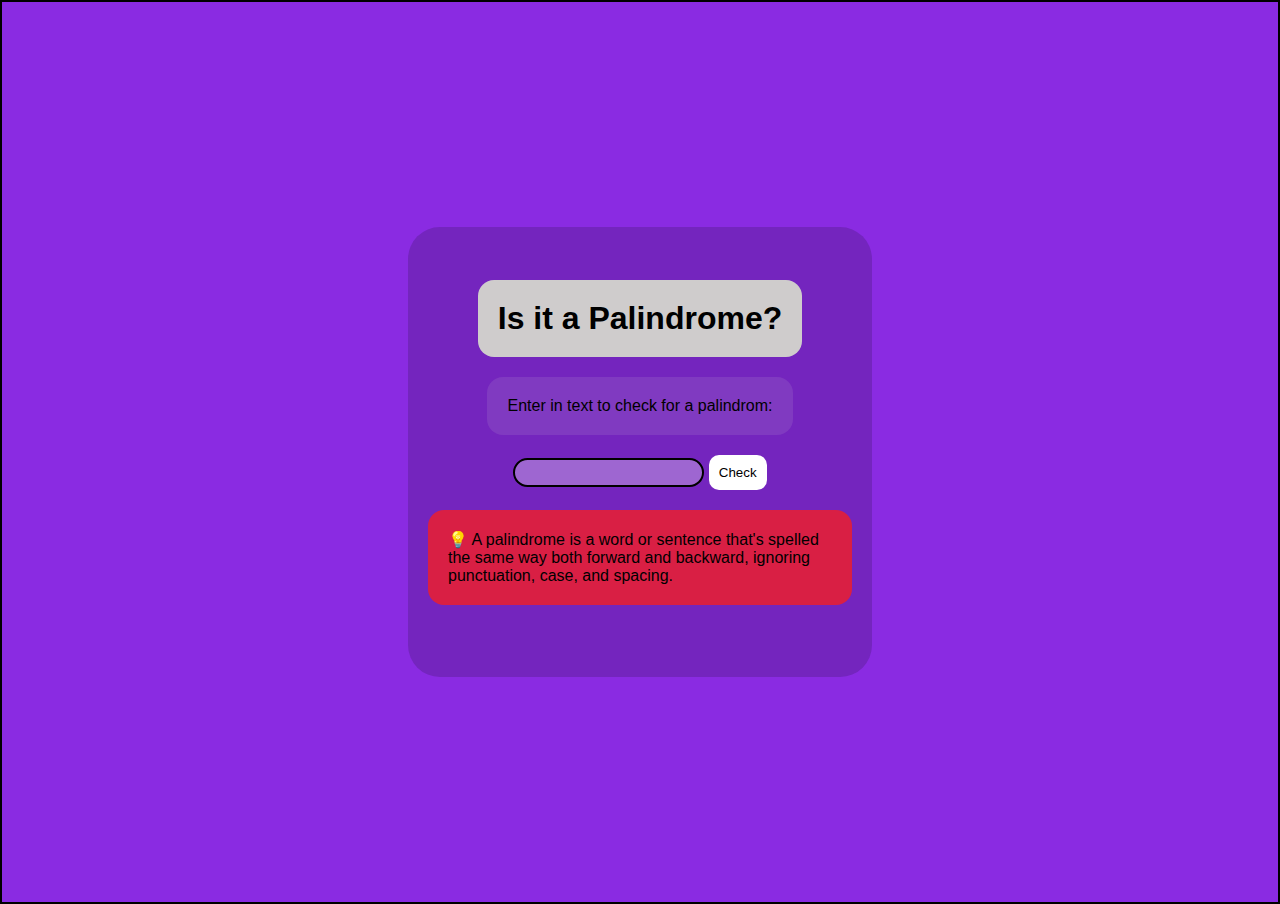
<file: Pallindrome/index.html>
<!DOCTYPE html>
<html lang="en">
<head>
    <meta charset="UTF-8">
    <meta name="viewport" content="width=device-width, initial-scale=1.0">
    <title>Document</title>
    <link rel="stylesheet" href="style.css">
</head>
<body>
    <div class="box">
        <h1 class="text heading">Is it a Palindrome?</h1>
    <p class="text">Enter in text to check for a palindrom: </p>
    <div class="input-container">
        <input type="text" required>
        <button>Check</button>
    </div>
    <p class=" last" >💡 A palindrome is a word or sentence that's spelled the same way both forward and backward, ignoring punctuation, case, and spacing.</p>
    </div>
</body>
</html>
</file>
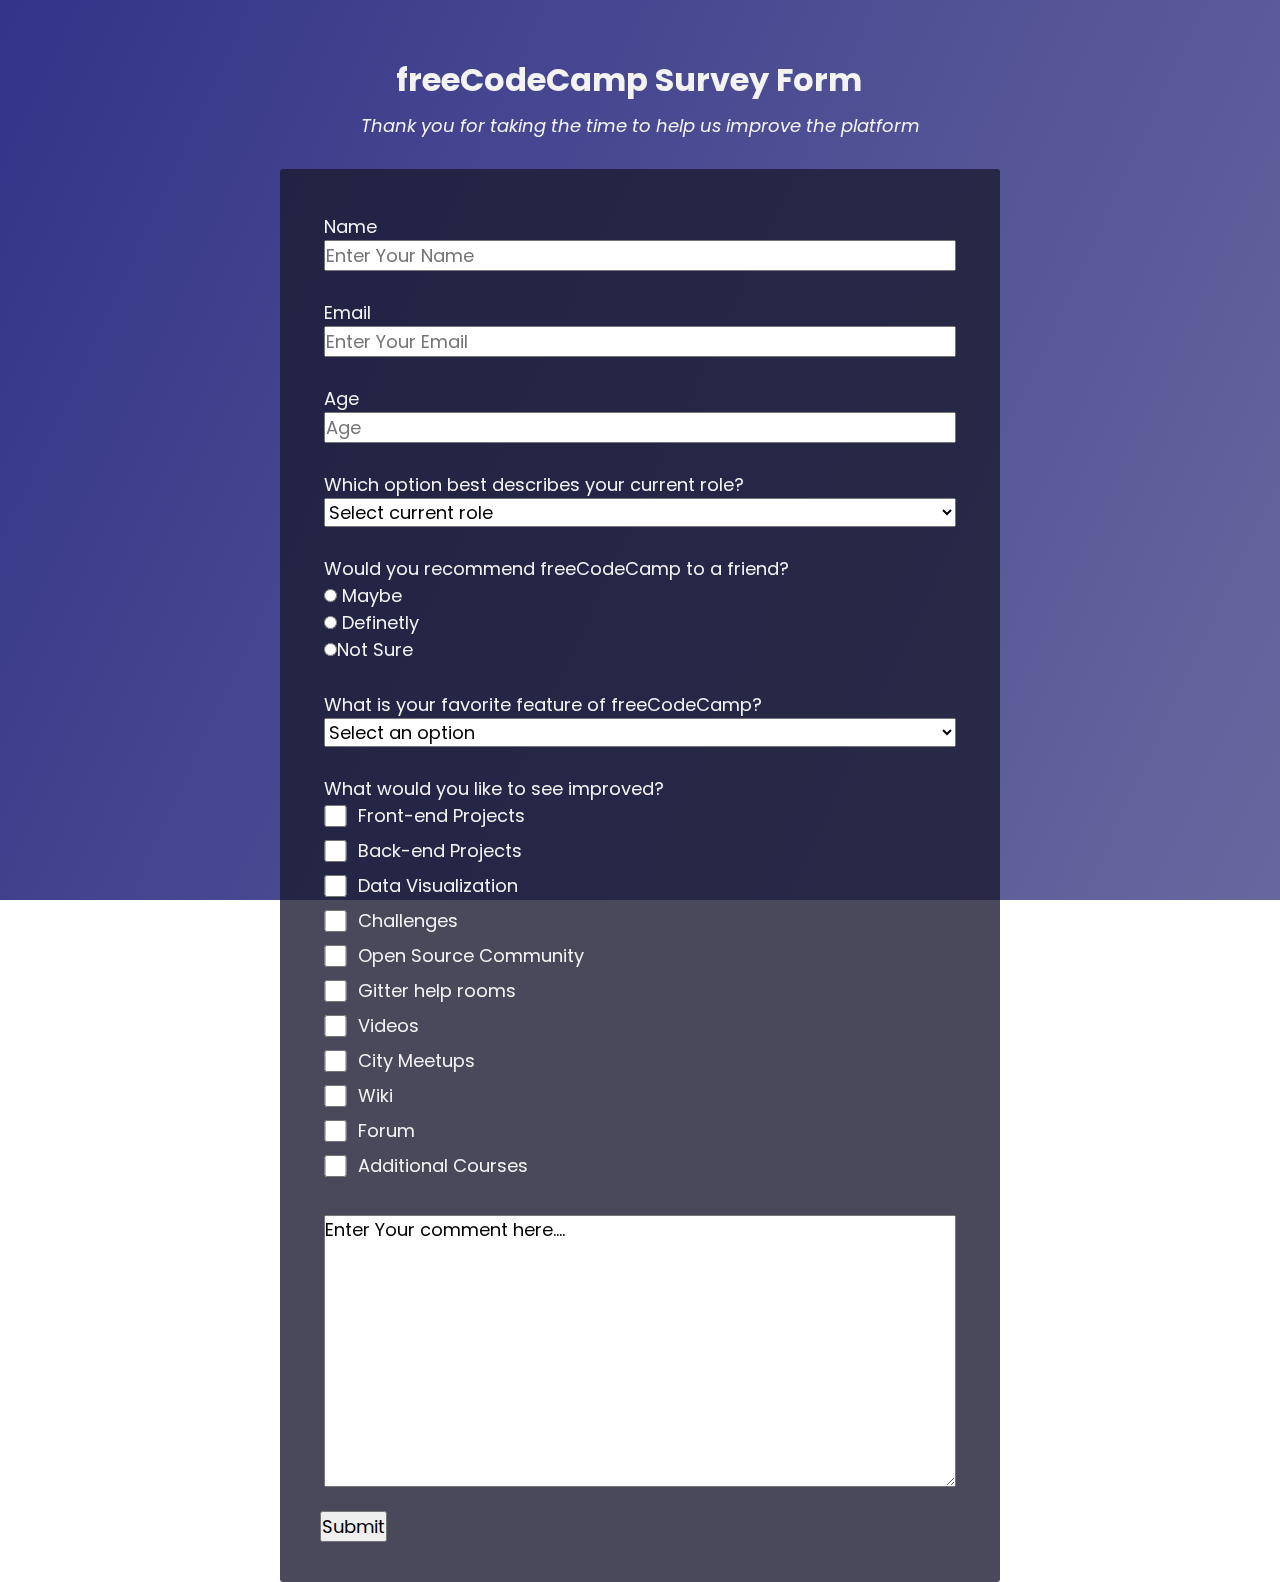
<file: project 1/index.html>
<!DOCTYPE html>
<html lang="en">
<head>
    <meta charset="UTF-8">
    <meta name="viewport" content="width=device-width, initial-scale=1.0">
    <title>Document</title>
    <link rel="stylesheet" href="style.css">
</head>
<body>
    <div class="container">
    <div class="header">
    <h1 id="title">freeCodeCamp Survey Form</h1>
    <p id="description">Thank you for taking the time to help us improve the platform</p>
    </div>
    <form id="survey-form">
        <div class="form-group">
        <label for="name-label">Name</label>
            <input type="text" name="name" id="name" placeholder="Enter Your Name" required>
        </div>
        <div class="form-group">
        <label for="email-label">Email</label>
        <input type="email" name="email" id="email" placeholder="Enter Your Email">
        </div>
        <div class="form-group">
        <label for="number-label">Age</label>
        <input type="" name="Age" min="10" max="99" id="number" placeholder="Age">
        </div>
        <div class="form-group">
        <label for="Current-role">Which option best describes your current role?</label>
        <select name="" id="dropdown">
            <option value="">Select current role</option>
            <option value="Student">Student</option>
            <option value="Full Time Job">Full Time Job</option>
            <option value="Full Time Learner">Full Time Learner</option>
            <option value="Prefer Not To say">Prefer Not To say</option>
            <option value="Others">Others</option>
        </select>
        </div>
        <div class="form-group">
        <label for="recommend">Would you recommend freeCodeCamp to a friend?</label>
            <label><input type="radio" name="recommend" id="recommend" value="Maybe"> Maybe</label>
            <label><input type="radio" name="recommend" id="recommend"
                value="Definetly"> Definetly</label>
            <label><input type="radio" name="recommend" id="recommend"
                value="Not Sure">Not Sure</label>
        </div>
        <div class="form-group">
        <label for="Current-role">What is your favorite feature of freeCodeCamp?</label>
            <select name="" id="Current-role">
                <option value="">Select an option</option>
                <option value="Challenges">Challenges</option>
                <option value="Projects">Projects</option>
                <option value="Community">Community</option>
                <option value="Open source">Open source</option>
            </select>
        </div>
        <div class="checkbox-group form-group">
        <label for="Improved"></label>
        What would you like to see improved?
        <label class="checkbox"><input type="checkbox" class="input-checkbox">Front-end Projects</label>
        <label class="checkbox"><input type="checkbox" class="input-checkbox">Back-end Projects</label>
        <label class="checkbox"><input type="checkbox" class="input-checkbox">Data Visualization</label>
        <label class="checkbox"><input type="checkbox" class="input-checkbox">Challenges</label>
        <label class="checkbox"><input type="checkbox" class="input-checkbox">Open Source Community</label>
        <label class="checkbox"><input type="checkbox" class="input-checkbox">Gitter help rooms</label>
        <label class="checkbox"><input type="checkbox" class="input-checkbox">Videos</label>
        <label class="checkbox"><input type="checkbox" class="input-checkbox">City Meetups</label>
        <label class="checkbox"><input type="checkbox" class="input-checkbox">Wiki</label>
        <label class="checkbox"><input type="checkbox" class="input-checkbox">Forum</label>
        <label class="checkbox"><input type="checkbox" class="input-checkbox">Additional Courses</label>
        
        </div>
        <div class="form-group">
        <textarea name="comment" id="comment" cols="30" rows="10">Enter Your comment here....</textarea>
        </div>
        <button id="Submit" type="submit">Submit</button>
    </form>
</div>
</body>
</html>
</file>
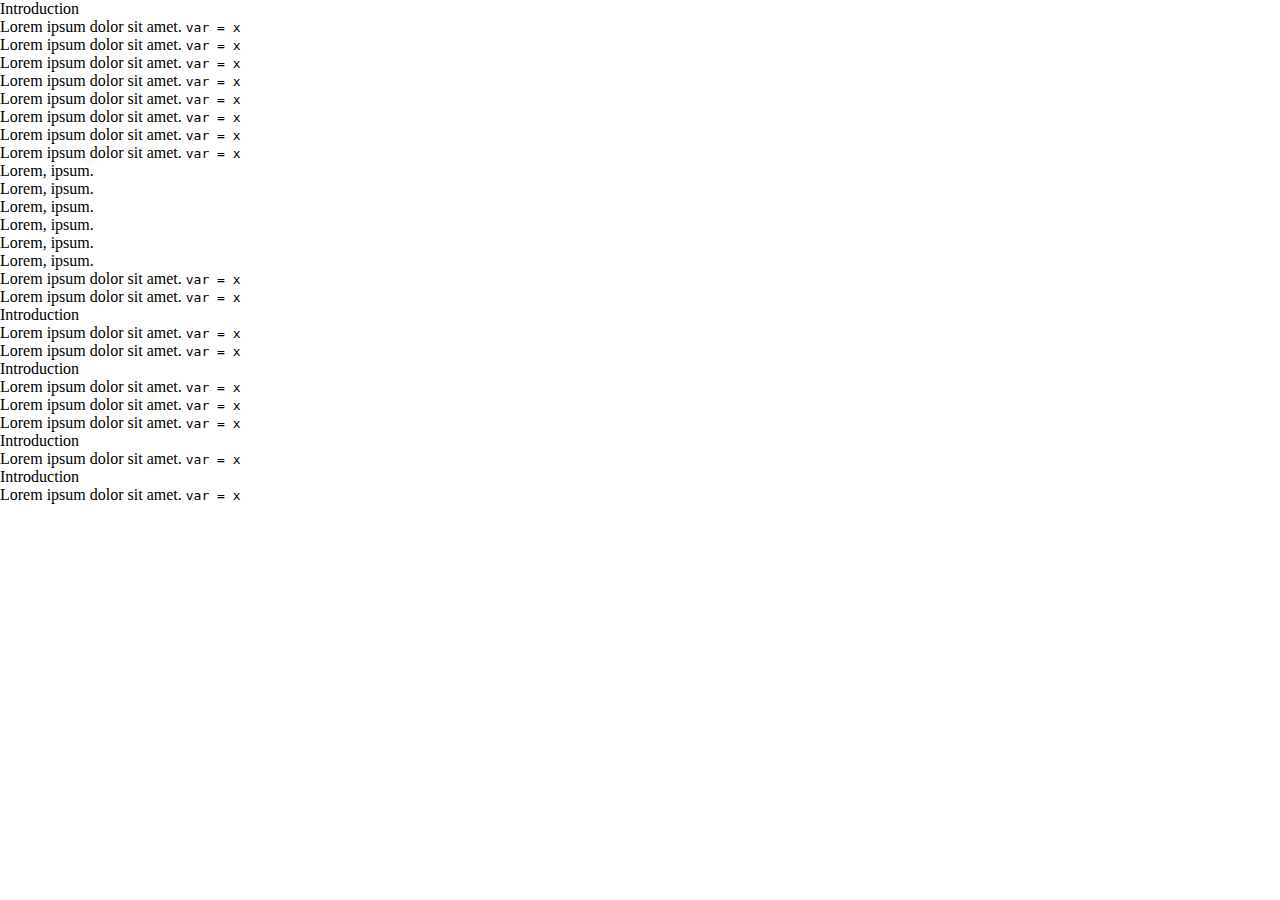
<file: project 3/index.html>
<!DOCTYPE html>
<html lang="en">
<head>
    <meta charset="UTF-8">
    <meta name="viewport" content="width=device-width, initial-scale=1.0">
    <title>Document</title>
    <link rel="stylesheet" href="style.css">
</head>
<body>
    <main id="main-doc">
        <section class="main-section" id="Introduction">
            <header>Introduction</header>
<p>Lorem ipsum dolor sit amet. <code>var = x</code></p>
<p>Lorem ipsum dolor sit amet. <code>var = x</code></p>
<p>Lorem ipsum dolor sit amet. <code>var = x</code></p>
<p>Lorem ipsum dolor sit amet. <code>var = x</code></p>
<p>Lorem ipsum dolor sit amet. <code>var = x</code></p>
<p>Lorem ipsum dolor sit amet. <code>var = x</code></p>
<p>Lorem ipsum dolor sit amet. <code>var = x</code></p>
<p>Lorem ipsum dolor sit amet. <code>var = x</code></p>
<ul>
    <li>Lorem, ipsum.</li>
    <li>Lorem, ipsum.</li>
    <li>Lorem, ipsum.</li>
    <li>Lorem, ipsum.</li>
    <li>Lorem, ipsum.</li>
    <li>Lorem, ipsum.</li>
</ul>
<p>Lorem ipsum dolor sit amet. <code>var = x</code></p>
<p>Lorem ipsum dolor sit amet. <code>var = x</code></p>
        </section>
        <section class="main-section" id="What_you_should_already_know">
            <header>Introduction</header>
<p>Lorem ipsum dolor sit amet. <code>var = x</code></p>

<p>Lorem ipsum dolor sit amet. <code>var = x</code></p>
        </section>
        <section class="main-section" id=JavaScript_and_Java"> 
            <header>Introduction</header>
<p>Lorem ipsum dolor sit amet. <code>var = x</code></p>
<p>Lorem ipsum dolor sit amet. <code>var = x</code></p>

<p>Lorem ipsum dolor sit amet. <code>var = x</code></p>
        </section>
        <section class="main-section" id="Hello_world"> 
            <header>Introduction</header>
<p>Lorem ipsum dolor sit amet. <code>var = x</code></p>

        <section class="main-section" id="Declaring variables"> 
            <header>Introduction</header>
<p>Lorem ipsum dolor sit amet. <code>var = x</code></p>
        </section>
    </main>
</body>
</html>
</file>
<file: Pallindrome/style.css>
*{
    padding: 0;
    margin: 0;
    font-family: Arial, sans-serif;
}
body{
    display: flex;
    justify-content: center; 
    align-items: center;    
    height: 100vh;          
    border: 2px solid #000;
    background-color: blueviolet;
}
.box{
    position: relative;
    display: flex;
    flex-direction: column;
    align-items: center;
    justify-content: center;
    height: 50vh;
    background-color: rgb(116, 37, 190);
    border-radius: 2rem;
}
.text{
    padding: 20px;
    margin-bottom: 20px;
    background-color: rgb(128, 58, 193);
    border-radius: 1rem;
}
.heading{
    background-color: rgb(207, 204, 204);
    border-radius: 1rem;
}
.last{
    margin: 20px;
    padding: 20px;
    margin-bottom: 20px;
    inline-size: 30vw;
    background-color: rgba(249, 30, 30, 0.763);
    border-radius: 1rem;
}
input{
    border: solid #000 2px;
    border-radius: 1.2rem;
    padding: 5px;
    background-color: rgba(255, 255, 255, 0.3)
}
button{
    background-color: white;
    border: none;
    padding: 10px;
    border-radius: 10px;
}
</file>
<file: project 1/style.css>
@import url('https://fonts.googleapis.com/css2?family=Kanit:ital,wght@1,100&family=Poppins:wght@300;400&display=swap');
@import url('https://fonts.googleapis.com/css2?family=Poppins:ital,wght@1,200&display=swap');
*{
    margin: 0;
    padding: 0;
    font-family: 'Poppins', sans-serif;
    font-size: 18px;
}
:root {
    --color-white: #f3f3f3;
    --color-darkblue: #1b1b32;
    --color-darkblue-alpha: rgba(27, 27, 50, 0.8);
    --color-green: #37af65;
}
body{
    display: grid;
    color: var(--color-white);
    
}

.container{
    margin: 3.125rem auto 0 auto;
    height: 1526px;
    width: 720px;
    display: flex;
    flex-direction: column;
    align-items: center;
    
}
body::before{
    content: '';
    position: fixed;
    top: 0;
    left: 0;
    height: 100%;
    width: 100%;
    z-index: -1;
    background: var(--color-darkblue);
    background-image: linear-gradient( 115deg, rgba(58, 58, 158, 0.8), rgba(136, 136, 206, 0.7) ), url(https://cdn.freecodecamp.org/testable-projects-fcc/images/survey-form-background.jpeg);
    background-size: cover;
    background-repeat: no-repeat;
    background-position: center;
}
form{
    padding: 40px;
    background-color: var(--color-darkblue-alpha);
    width: 640px;
    border-radius: 3px;
    
}
.header{
    display: flex;
    align-content: center;
    justify-content: center;
    flex-direction: column;
    padding: 0px 10px;
    margin: 0px 0px 30px;
}
#title{
    position: relative;
    left: 35px;
    color: #f3f3f3;
    margin: 0px 0px 8px;
    font-family: 'Poppins', sans-serif;
    font-size: 32px;
}
#description{
    font-family: 'Poppins', sans-serif;
    font-style: italic;
    color: #f3f3f3;
    font-size: 18px;
}
.form-group{
    display: flex;
    flex-direction: column;
    padding: 4px;
    margin: 0px 0px 20px;
}
.checkbox{
    display: inline-flex;
    align-items: center;
    padding: 0px 0px 8px;
}
put-radio, .input-checkbox {
    display: inline-block;
    margin-right: 0.625rem;
    min-height: 1.25rem;
    min-width: 1.25rem;
}
</file>
<file: project 3/style.css>
*{
    margin: 0;
    padding: 0;
}
section :nth-child(1)
{
    
}
</file>
